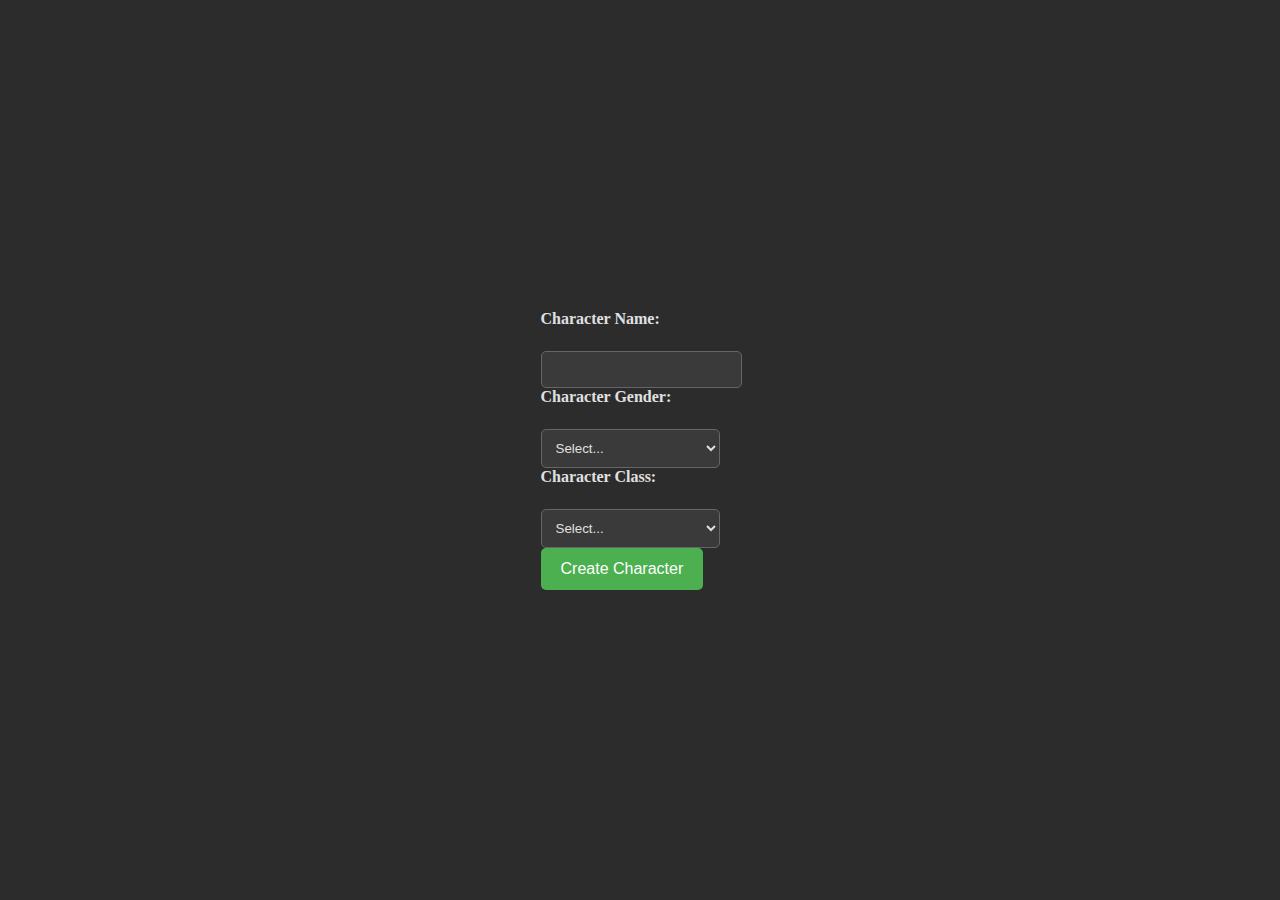
<file: week-2/project/index.html>
<!DOCTYPE html>
<html>
  <head>
    <!--
    Pragmatic JavaScript
    Chapter 1
    Programming Assignment

    Author: Christopher Phan
    Date: 11/1/25
    Filename:
  -->
    <title>Roleplay Character Generator</title>
    <link rel="stylesheet" type="text/css" href="styles.css" />
  </head>
  <body>
    <div id="mainContainer">
      <form id="characterForm">
        <label for="characterName">Character Name:</label><br />
        <input type="text" id="characterName" name="characterName" required /><br />
        <label for="characterGender">Character Gender:</label><br />
        <select id="characterGender" name="characterGender" required>
          <option value="">Select...</option>
          <option value="male">Male</option>
          <option value="female">Female</option>
          <option value="other">Other</option></select>
          <br />
        <label for="characterClass">Character Class:</label><br />
        <select id="characterClass" name="characterClass" required>
          <option value="">Select...</option>
          <option value="warrior">Warrior</option>
          <option value="mage">Mage</option>
          <option value="rogue">Rogue</option></select>
          <br />
        <button id="generateCharacter" type="submit">Create Character</button>
      </form>
      <div id="characterInfo">
        <h2>Your Character</h2>
        <p>Name: <span id="displayCharName"></span></p>
        <p>Gender: <span id="displayCharGender"></span></p>
        <p>Class: <span id="displayCharClass"></span></p>
      </div>
    </div>
    
    <script src="script.js"></script>
  </body>
</html>
</file>
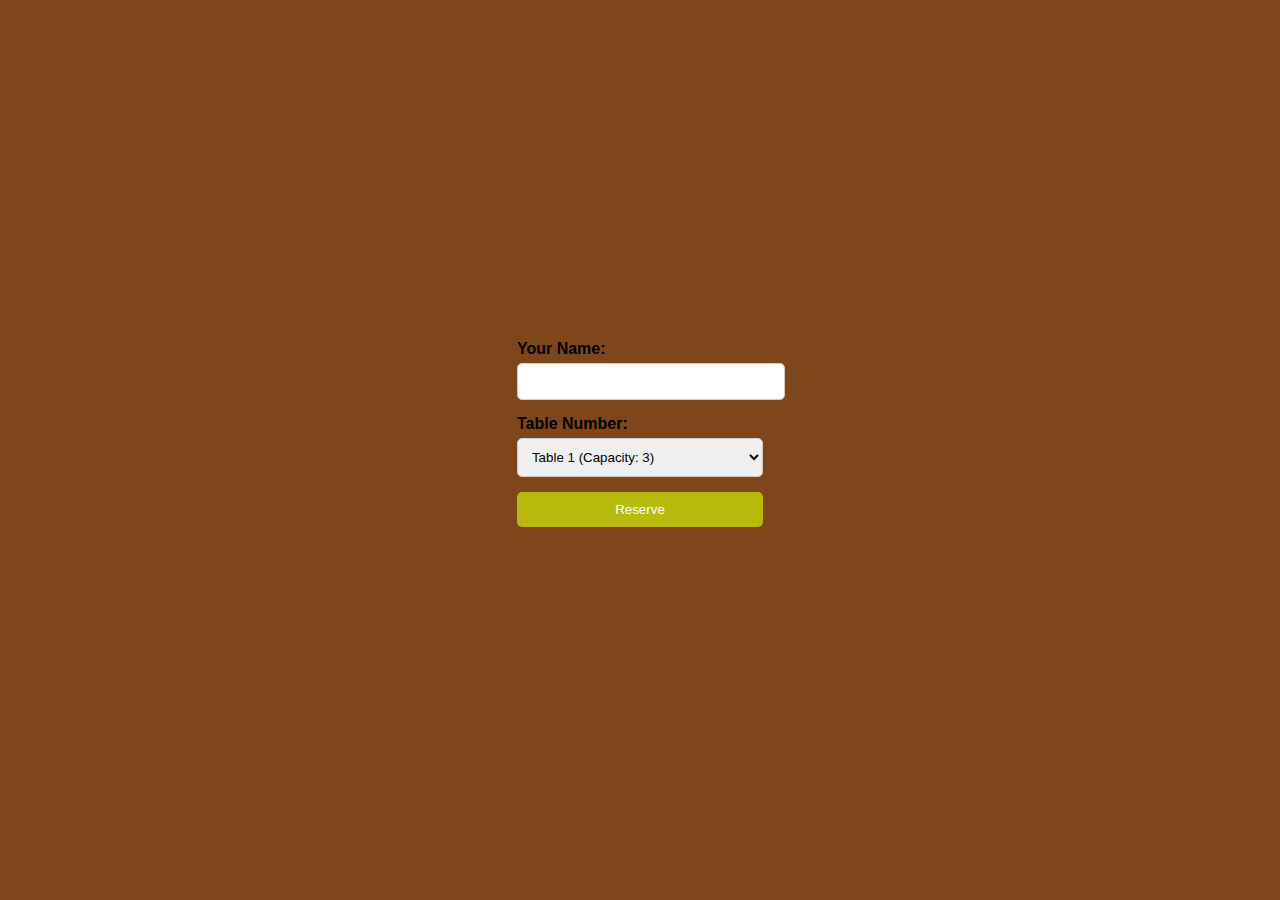
<file: week-5/project/restaurant-reservation/index.html>
<!DOCTYPE html>
<html>
  <head>
    <!--
      Pragmatic JavaScript
      Chapter 2
      Programming Assignment

      Author: Christopher Phan
      Date: 11/23/25
      Filename:
    -->
    <title>Table Reservation</title>
    <link rel="stylesheet" type="text/css" href="styles.css" />
  </head>
  <body>
    <div class="form-container">
      <form id="reservationForm">
        <label for="name">Your Name:</label>
        <input type="text" id="name" name="name" />
        <label for="tableNumber">Table Number:</label>
        <select id="tableNumber" name="tableNumber"></select>
        <button type="submit">Reserve</button>
      </form>
      <p id="message"></p>
    </div>
    <script src="script.js"></script>
  </body>
</html>
</file>
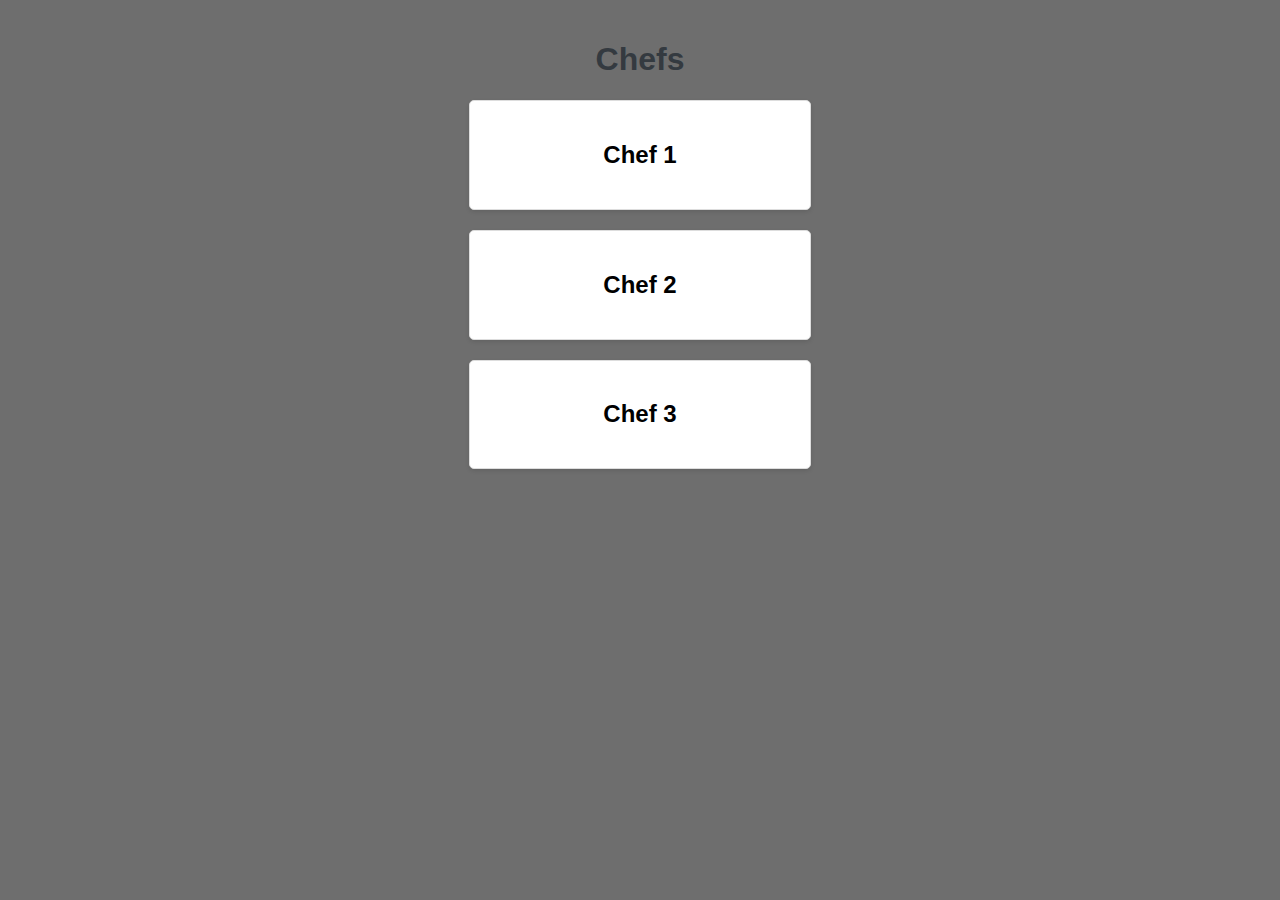
<file: week-7/project/chef-dashboard/index.html>
<!DOCTYPE html>
<html>
  <head>
  <!--
    Pragmatic JavaScript
    Chapter 3
    Programming Assignment

    Author: Christopher Phan
    Date:
    Filename:
  -->
    <title>Chef Dashboard</title>
    <link rel="stylesheet" type="text/css" href="styles.css" />
  </head>
  <body>
    <h1>Chefs</h1>
    <div id="error" hidden></div>
    <div id="chef1" class="chef-container">
      <h2>Chef 1</h2>
      <div class="info"></div>
    </div>
    <div id="chef2" class="chef-container">
      <h2>Chef 2</h2>
      <div class="info"></div>
    </div>
    <div id="chef3" class="chef-container">
      <h2>Chef 3</h2>
      <div class="info"></div>
    </div>
    <script src="script.js"></script>
  </body>
</html>
</file>
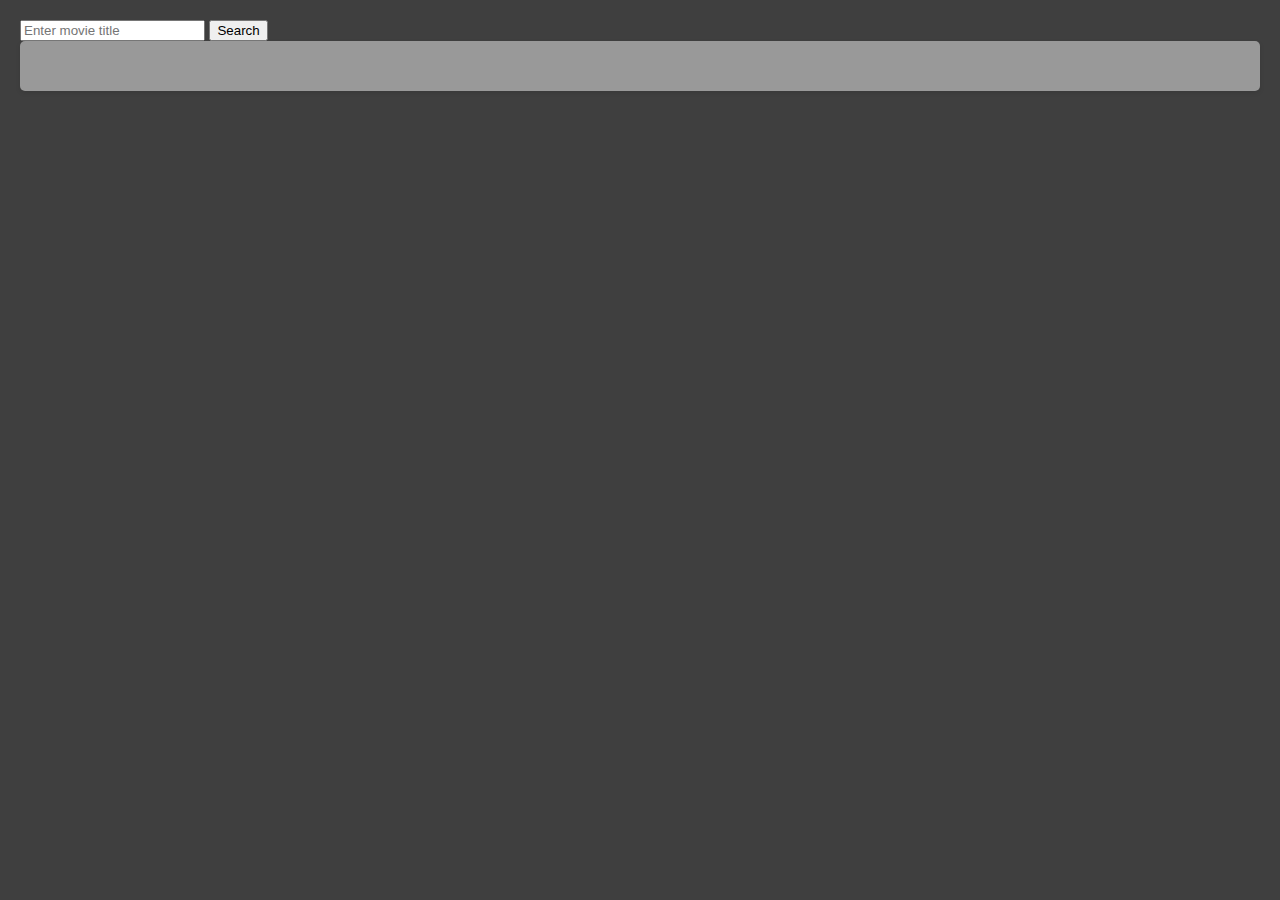
<file: week-8/project/movie-app/index.html>
<!DOCTYPE html>
<html>
  <head>
    <!--
      Pragmatic JavaScript
      Chapter 4
      Programming Assignment

      Author: Christopher Phan
      Date: 12/14/25
      Filename:
    -->
    <link rel="stylesheet" type="text/css" href="styles.css" />
  </head>
  <body>
    <div class="form-container">
      <form id="movie-form">
        <input type="text" id="title-input" placeholder="Enter movie title" />
        <button type="submit">Search</button>
      </form>
      <div id="movie-info">
        <h2 id="movie-title"></h2>
        <p id="movie-director"></p>
        <p id="movie-year"></p>
        <p id="movie-synopsis"></p>
      </div>
      <p id="error-message"></p>
    </div>
    <script src="script.js"></script>
  </body>
</html>
</file>
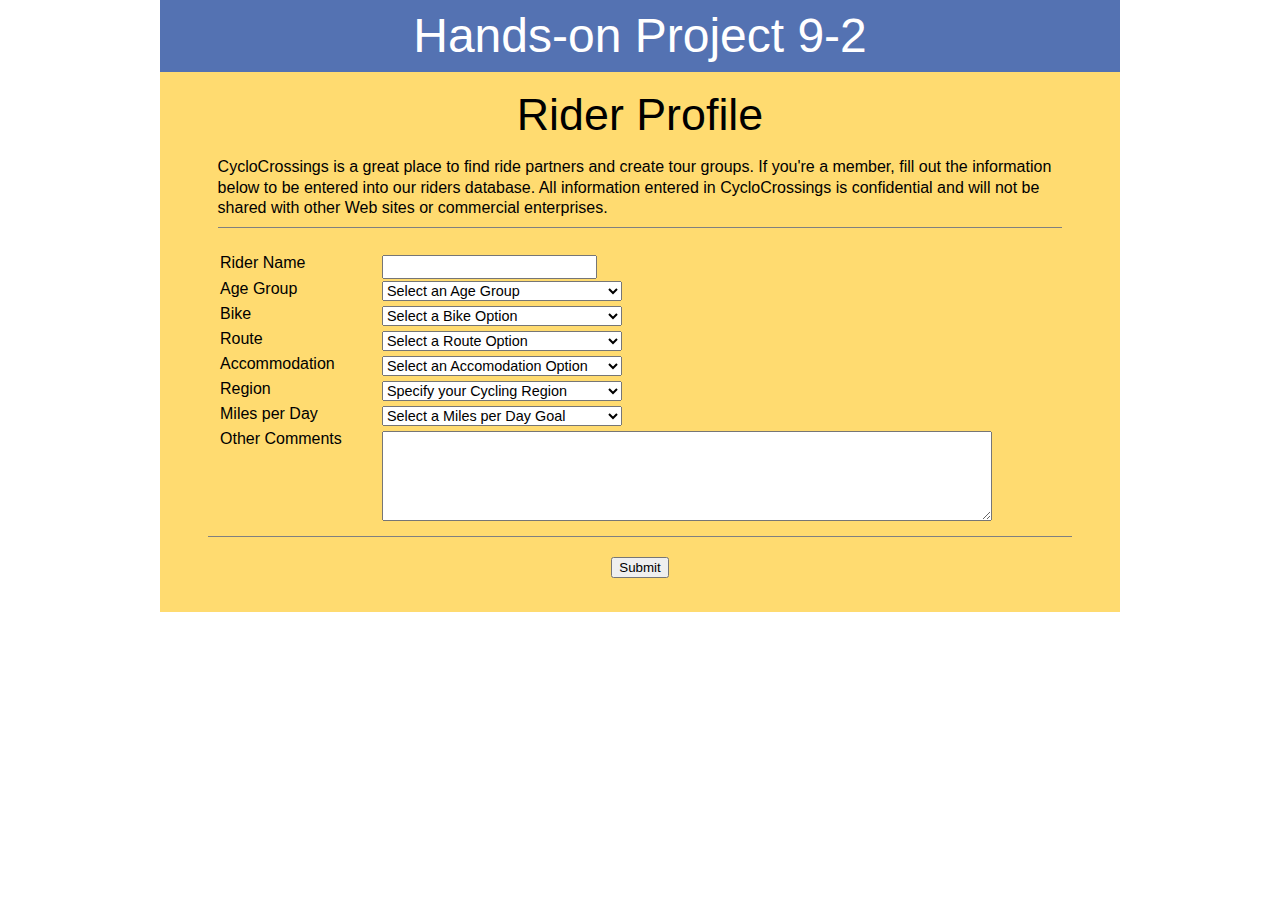
<file: week-3/project/project09-02a.html>
<!DOCTYPE html>
<html>
<head>
   <!--
      JavaScript 7th Edition
      Chapter 9
      Hands-on Project 9-2

      Author: Christopher Phan
      Date:   11/9/25

      Filename: project09-02a.html
   -->
   <meta charset="utf-8" />
   <title>Hands-on Project 9-2</title>
   <link rel="stylesheet" href="styles.css" />
   <script src="project09-02a.js" defer></script>
</head>

<body>
   <header>
      <h1>
         Hands-on Project 9-2
      </h1>
   </header>

   <section>
      <h1>Rider Profile</h1>
      <p id="intro">
         CycloCrossings is a great place to find ride partners and create
         tour groups. If you're a member, fill out the information below 
         to be entered into our riders database. All information entered 
         in CycloCrossings is confidential and will not be shared with 
         other Web sites or commercial enterprises.
      </p>

      <table id="profile">
        <colgroup>
           <col id="firstCol" />
           <col id="secondCol" />
        </colgroup>
         <tr>
            <td>Rider Name</td>
            <td>
               <input name="riderName" id="riderName" type="text" />
            </td>
         </tr>
         <tr>
            <td>Age Group</td>	
            <td>
               <select name="ageGroup" id="ageGroup" size="1">
                  <option value="">Select an Age Group</option>
                  <option value="16 - 20">16 - 20</option>
                  <option value="21 - 30">21 - 30</option>
                  <option value="31 - 40">31 - 40</option>
                  <option value="41 - 50">41 - 50</option>
                  <option value="51 - 60">51 - 60</option>
                  <option value="61 - 70">61 - 70</option>
                  <option value="71+">71+</option>
               </select>
            </td>
         </tr>
         <tr>
            <td>Bike</td>
            <td>
               <select name="bikeOption" id="bikeOption" size="1">
                  <option value="">Select a Bike Option</option>
                  <option value="road">Road Bike</option>
                  <option value="mountain">Mountain Bike</option>
                  <option value="either">Either</option>
               </select>
            </td>
         </tr>
         <tr>
            <td>Route</td>
            <td>
               <select name="routeOption" id="routeOption" size="1">
                  <option value="">Select a Route Option</option>
                  <option value="road">Road</option>
                  <option value="trail">Trail</option>
                  <option value="either">Either</option>
               </select>               
            </td>
         </tr>
         <tr>
            <td>Accommodation</td>
            <td>
               <select name="accOption" id="accOption" size="1">
                  <option value="">Select an Accomodation Option</option>
                  <option value="camping">Camping</option>
                  <option value="motel">Motel</option>
                  <option value="either">Either</option>
               </select>               
            </td>
         </tr>
         <tr>
            <td>Region</td>	
            <td>
               <select name="region" id="region" size="1">
                  <option value="">Specify your Cycling Region</option>
                  <option value="Northeast">Northeast</option>
                  <option value="East Coast">East Coast</option>
                  <option value="Southeast">Southeast</option>
                  <option value="Midwest">Midwest</option>
                  <option value="Mountain">Mountain</option>
                  <option value="Southwest">Southwest</option>
                  <option value="West Coast">West Coast</option>
                  <option value="NOrthwest">Northwest</option>
               </select>
            </td>
         </tr>
         <tr>
            <td>Miles per Day</td>	
            <td>
               <select name="miles" id="miles" size="1">
                  <option value="">Select a Miles per Day Goal</option>
                  <option value="21 - 40">21 - 40</option>
                  <option value="41 - 60">41 - 60</option>
                  <option value="61 - 80">61 - 80</option>
                  <option value="21 - 40">81 - 100</option>
                  <option value="100+">100+</option>
               </select>
            </td>
         </tr>
         <tr>
            <td>Other Comments</td>
            <td>
               <textarea name="comments" id="comments"></textarea>
            </td>
         </tr>
      </table>

      <p style="text-align: center">
         <input id="submitButton" type="button" value="Submit" />
      </p>      
   </section>
</body>
</html>
</file>
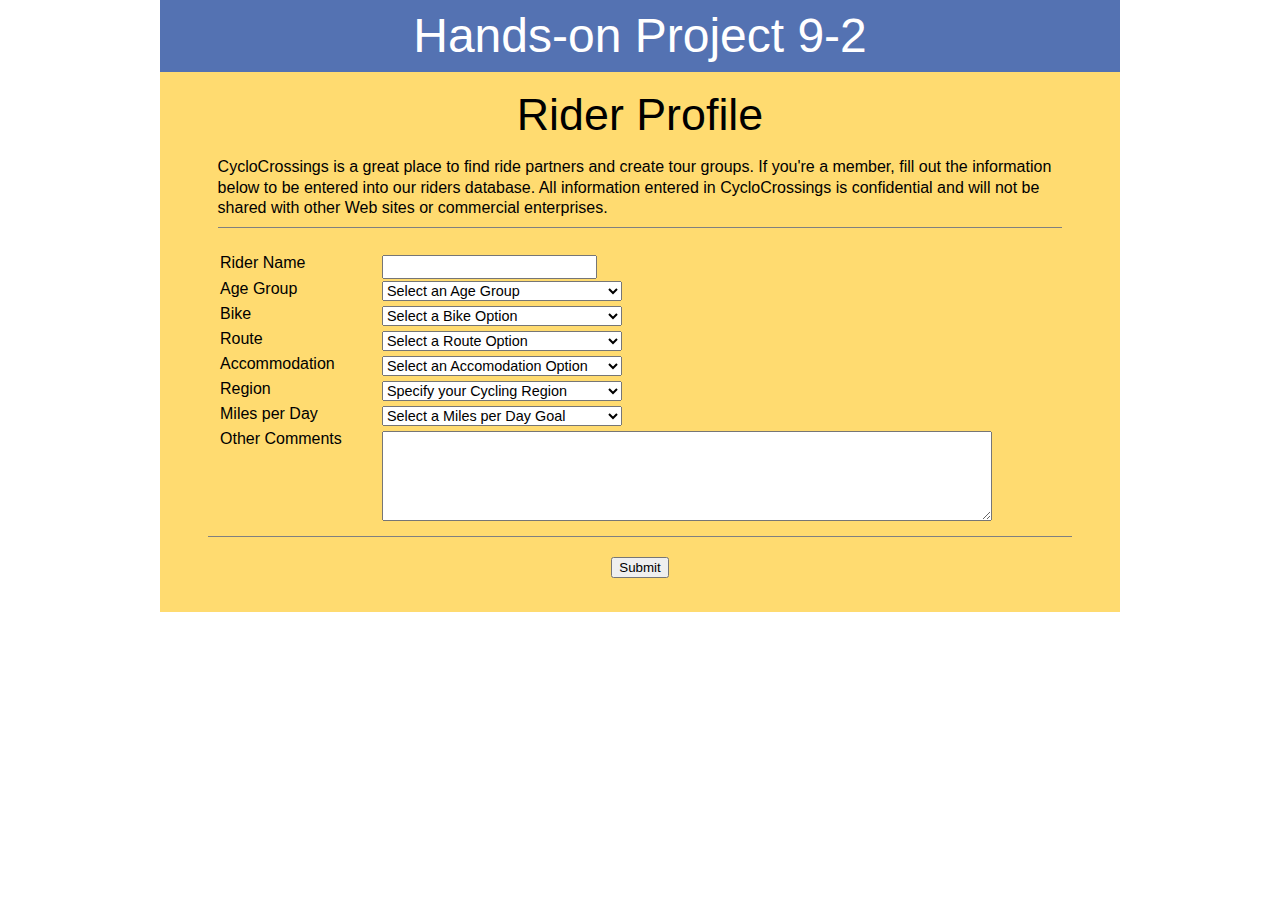
<file: week-3/project/project09-02a_txt.html>
<!DOCTYPE html>
<html>
<head>
   <!--
      JavaScript 7th Edition
      Chapter 9
      Hands-on Project 9-2

      Author: 
      Date:   

      Filename: project09-02a.html
   -->
   <meta charset="utf-8" />
   <title>Hands-on Project 9-2</title>
   <link rel="stylesheet" href="styles.css" />
</head>

<body>
   <header>
      <h1>
         Hands-on Project 9-2
      </h1>
   </header>

   <section>
      <h1>Rider Profile</h1>
      <p id="intro">
         CycloCrossings is a great place to find ride partners and create
         tour groups. If you're a member, fill out the information below 
         to be entered into our riders database. All information entered 
         in CycloCrossings is confidential and will not be shared with 
         other Web sites or commercial enterprises.
      </p>

      <table id="profile">
        <colgroup>
           <col id="firstCol" />
           <col id="secondCol" />
        </colgroup>
         <tr>
            <td>Rider Name</td>
            <td>
               <input name="riderName" id="riderName" type="text" />
            </td>
         </tr>
         <tr>
            <td>Age Group</td>	
            <td>
               <select name="ageGroup" id="ageGroup" size="1">
                  <option value="">Select an Age Group</option>
                  <option value="16 - 20">16 - 20</option>
                  <option value="21 - 30">21 - 30</option>
                  <option value="31 - 40">31 - 40</option>
                  <option value="41 - 50">41 - 50</option>
                  <option value="51 - 60">51 - 60</option>
                  <option value="61 - 70">61 - 70</option>
                  <option value="71+">71+</option>
               </select>
            </td>
         </tr>
         <tr>
            <td>Bike</td>
            <td>
               <select name="bikeOption" id="bikeOption" size="1">
                  <option value="">Select a Bike Option</option>
                  <option value="road">Road Bike</option>
                  <option value="mountain">Mountain Bike</option>
                  <option value="either">Either</option>
               </select>
            </td>
         </tr>
         <tr>
            <td>Route</td>
            <td>
               <select name="routeOption" id="routeOption" size="1">
                  <option value="">Select a Route Option</option>
                  <option value="road">Road</option>
                  <option value="trail">Trail</option>
                  <option value="either">Either</option>
               </select>               
            </td>
         </tr>
         <tr>
            <td>Accommodation</td>
            <td>
               <select name="accOption" id="accOption" size="1">
                  <option value="">Select an Accomodation Option</option>
                  <option value="camping">Camping</option>
                  <option value="motel">Motel</option>
                  <option value="either">Either</option>
               </select>               
            </td>
         </tr>
         <tr>
            <td>Region</td>	
            <td>
               <select name="region" id="region" size="1">
                  <option value="">Specify your Cycling Region</option>
                  <option value="Northeast">Northeast</option>
                  <option value="East Coast">East Coast</option>
                  <option value="Southeast">Southeast</option>
                  <option value="Midwest">Midwest</option>
                  <option value="Mountain">Mountain</option>
                  <option value="Southwest">Southwest</option>
                  <option value="West Coast">West Coast</option>
                  <option value="NOrthwest">Northwest</option>
               </select>
            </td>
         </tr>
         <tr>
            <td>Miles per Day</td>	
            <td>
               <select name="miles" id="miles" size="1">
                  <option value="">Select a Miles per Day Goal</option>
                  <option value="21 - 40">21 - 40</option>
                  <option value="41 - 60">41 - 60</option>
                  <option value="61 - 80">61 - 80</option>
                  <option value="21 - 40">81 - 100</option>
                  <option value="100+">100+</option>
               </select>
            </td>
         </tr>
         <tr>
            <td>Other Comments</td>
            <td>
               <textarea name="comments" id="comments"></textarea>
            </td>
         </tr>
      </table>

      <p style="text-align: center">
         <input id="submitButton" type="button" value="Submit" />
      </p>      
   </section>
</body>
</html>
</file>
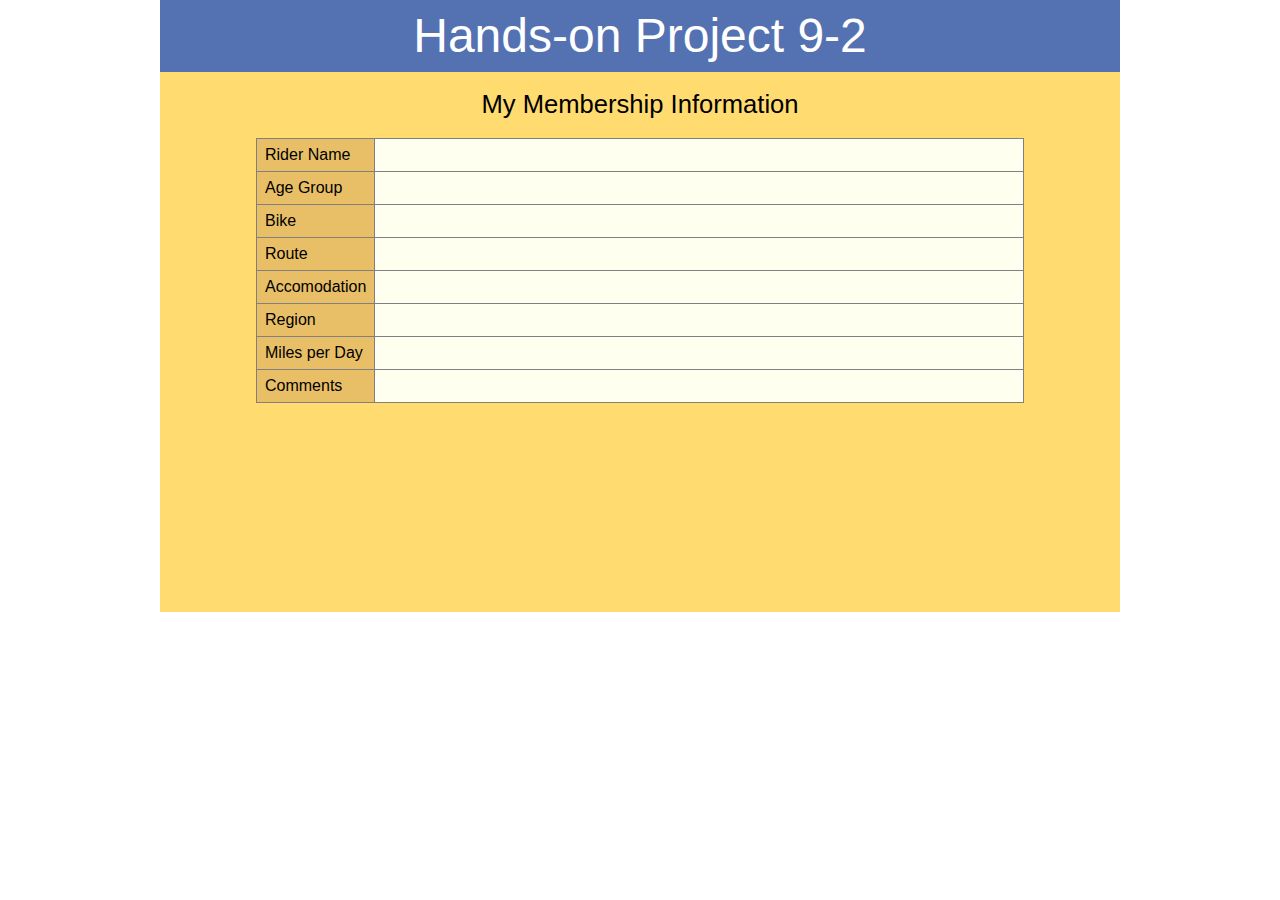
<file: week-3/project/project09-02b.html>
<!DOCTYPE html>
<html>
<head>
   <!--
      JavaScript 7th Edition
      Chapter 8
      Hands-on Project 9-2

      Author: Christopher Phan
      Date:   11/9/25

      Filename: project09-02b.html
   -->
   <meta charset="utf-8" />
   <meta name="viewport" content="width=device-width,initial-scale=1.0">
   <title>Hands-on Project 9-2</title>
   <link rel="stylesheet" href="styles.css" />
   <script src="project09-02b.js" defer></script>
</head>

<body>
   <header>
      <h1>
         Hands-on Project 9-2
      </h1>
   </header>

   <section>
      <h1 id="h2b">My Membership Information</h1>
      
      <table id="order">
         <tr>
            <th>Rider Name</th>
            <td id="riderName"></td>
         </tr>
         <tr>
            <th>Age Group</th>
            <td id="ageGroup"></td>
         </tr> 
         <tr>
            <th>Bike</th>
            <td id="bikeOption"></td>
         </tr>  
         <tr>
            <th>Route</th>
            <td id="routeOption"></td>
         </tr> 
         <tr>
            <th>Accomodation</th>
            <td id="accOption"></td>
         </tr>          
         <tr>
            <th>Region</th>
            <td id="region"></td>
         </tr>          
         <tr>
            <th>Miles per Day</th>
            <td id="miles"></td>
         </tr> 
         <tr>
            <th>Comments</th>
            <td id="comments"></td>
         </tr>          
      </table>
   </section>
</body>
</html>
</file>
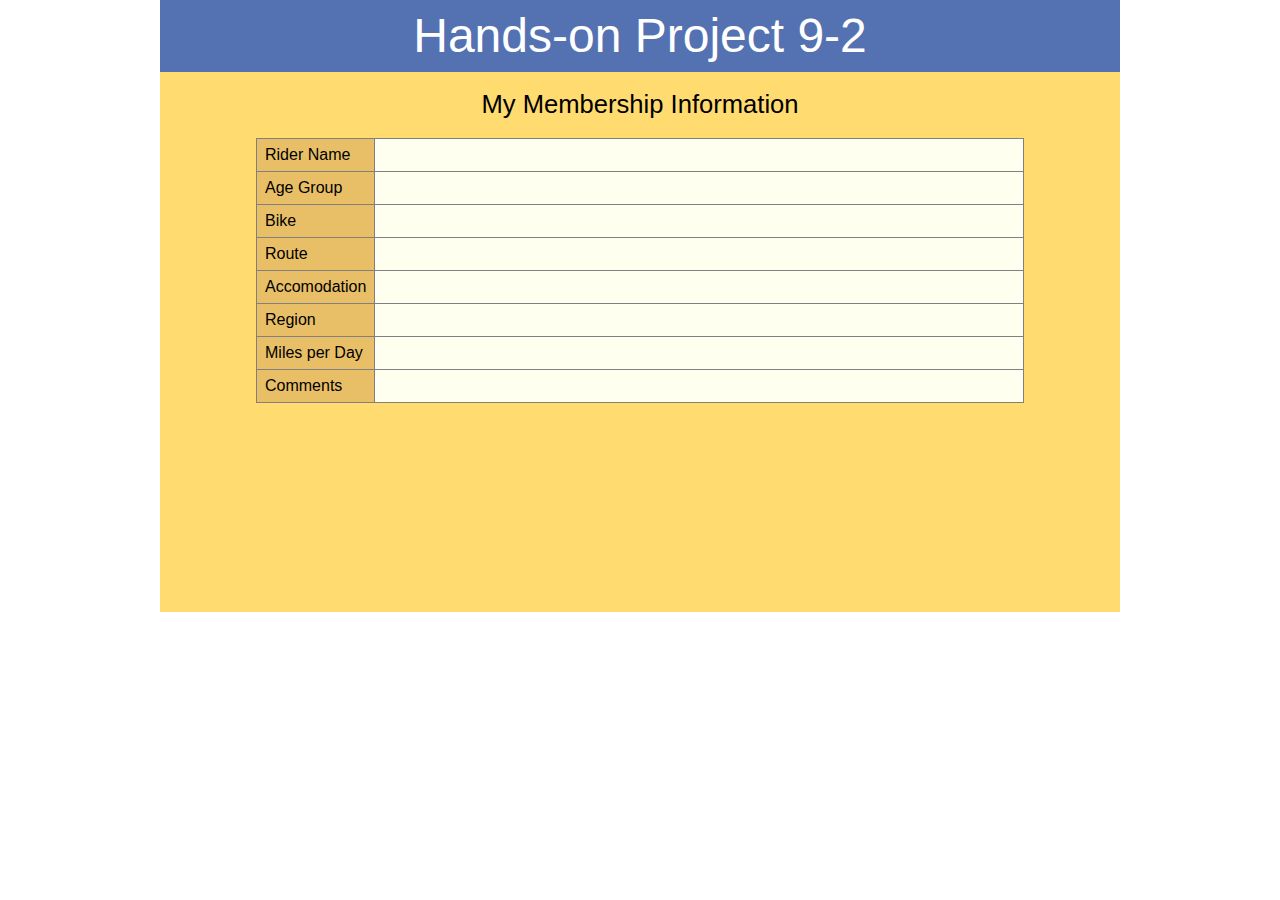
<file: week-3/project/project09-02b_txt.html>
<!DOCTYPE html>
<html>
<head>
   <!--
      JavaScript 7th Edition
      Chapter 8
      Hands-on Project 9-2

      Author: 
      Date:   

      Filename: project09-02b.html
   -->
   <meta charset="utf-8" />
   <meta name="viewport" content="width=device-width,initial-scale=1.0">
   <title>Hands-on Project 9-2</title>
   <link rel="stylesheet" href="styles.css" />
</head>

<body>
   <header>
      <h1>
         Hands-on Project 9-2
      </h1>
   </header>

   <section>
      <h1 id="h2b">My Membership Information</h1>
      
      <table id="order">
         <tr>
            <th>Rider Name</th>
            <td id="riderName"></td>
         </tr>
         <tr>
            <th>Age Group</th>
            <td id="ageGroup"></td>
         </tr> 
         <tr>
            <th>Bike</th>
            <td id="bikeOption"></td>
         </tr>  
         <tr>
            <th>Route</th>
            <td id="routeOption"></td>
         </tr> 
         <tr>
            <th>Accomodation</th>
            <td id="accOption"></td>
         </tr>          
         <tr>
            <th>Region</th>
            <td id="region"></td>
         </tr>          
         <tr>
            <th>Miles per Day</th>
            <td id="miles"></td>
         </tr> 
         <tr>
            <th>Comments</th>
            <td id="comments"></td>
         </tr>          
      </table>
   </section>
</body>
</html>
</file>
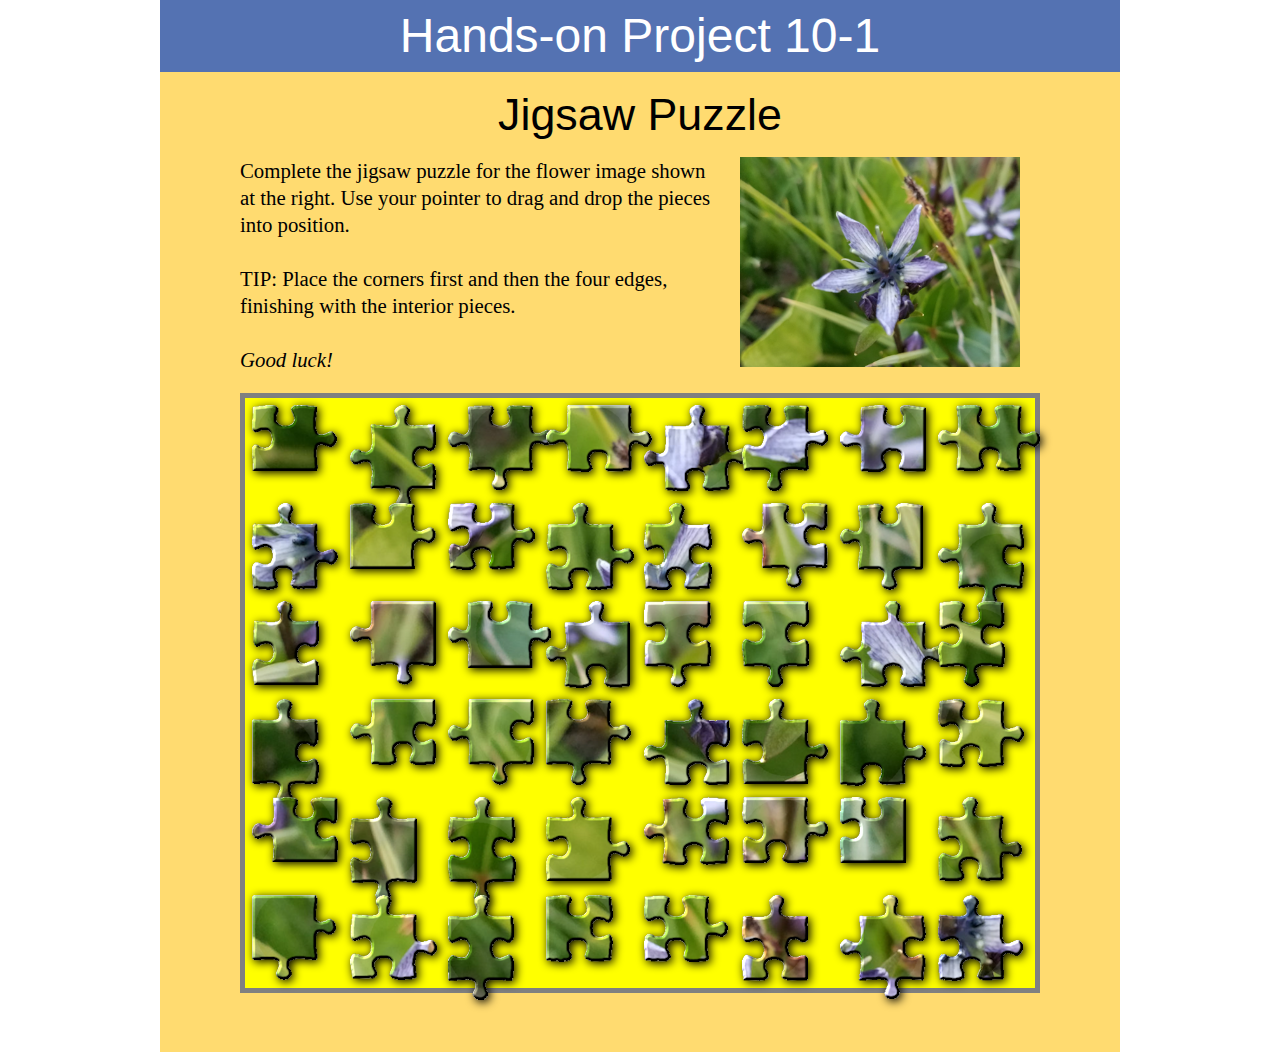
<file: week-4/project/project10-01.html>
<!DOCTYPE html>
<html>
<head>
   <!--
      JavaScript 7th Edition
      Chapter 10
      Hands-on Project 10-1

      Author: Christopher Phan
      Date:   11/16/25

      Filename: project10-01.html
   -->
   <meta charset="utf-8" />
   <meta name="viewport" content="width=device-width,initial-scale=1.0">
   <title>Hands-on Project 10-1</title>
   <link rel="stylesheet" href="styles.css" />
   <script src="project10-01.js" defer></script>
</head>

<body>
   <header>
      <h1>
         Hands-on Project 10-1
      </h1>
   </header>

   <section>
      <h1>Jigsaw Puzzle</h1>
      <p><img src="puzzle.png" alt="" />
      Complete the jigsaw puzzle for the flower image shown at the
      right. Use your pointer to drag and drop the pieces into position. <br /><br />
      TIP: Place the corners first and then the four edges, finishing
         with the interior pieces. <br /> <br /><em>Good luck!</em></p>
      <div id = "puzzleBoard">
      </div>

</section>
</body>
</html>
</file>
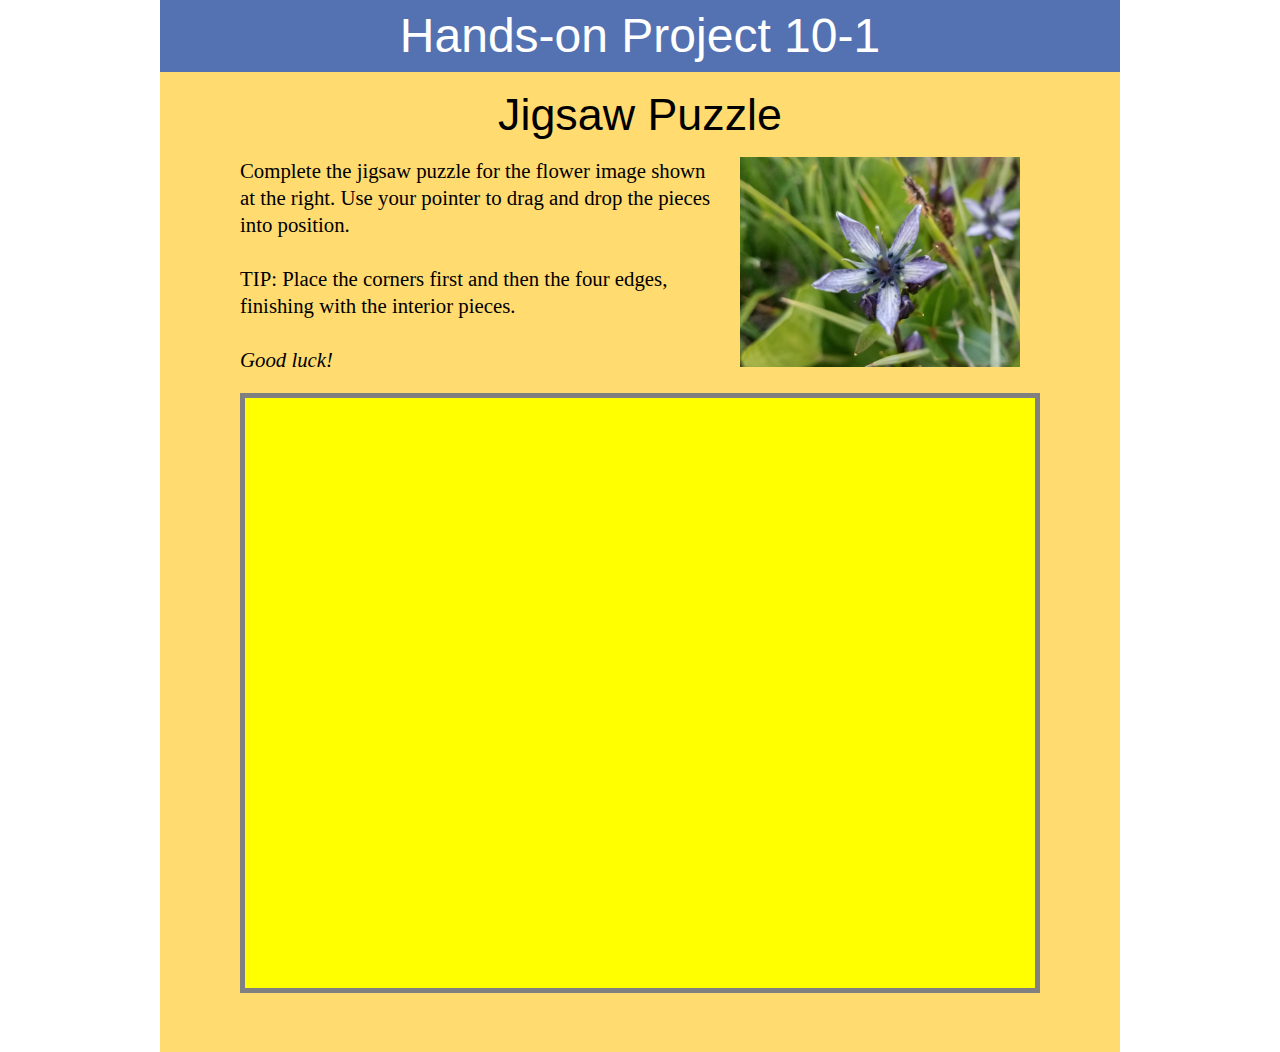
<file: week-4/project/project10-01_txt.html>
<!DOCTYPE html>
<html>
<head>
   <!--
      JavaScript 7th Edition
      Chapter 10
      Hands-on Project 10-1

      Author: 
      Date:   

      Filename: project10-01.html
   -->
   <meta charset="utf-8" />
   <meta name="viewport" content="width=device-width,initial-scale=1.0">
   <title>Hands-on Project 10-1</title>
   <link rel="stylesheet" href="styles.css" />
</head>

<body>
   <header>
      <h1>
         Hands-on Project 10-1
      </h1>
   </header>

   <section>
      <h1>Jigsaw Puzzle</h1>
      <p><img src="puzzle.png" alt="" />
      Complete the jigsaw puzzle for the flower image shown at the
      right. Use your pointer to drag and drop the pieces into position. <br /><br />
      TIP: Place the corners first and then the four edges, finishing
         with the interior pieces. <br /> <br /><em>Good luck!</em></p>
      <div id = "puzzleBoard">   
      </div>

</section>
</body>
</html>
</file>
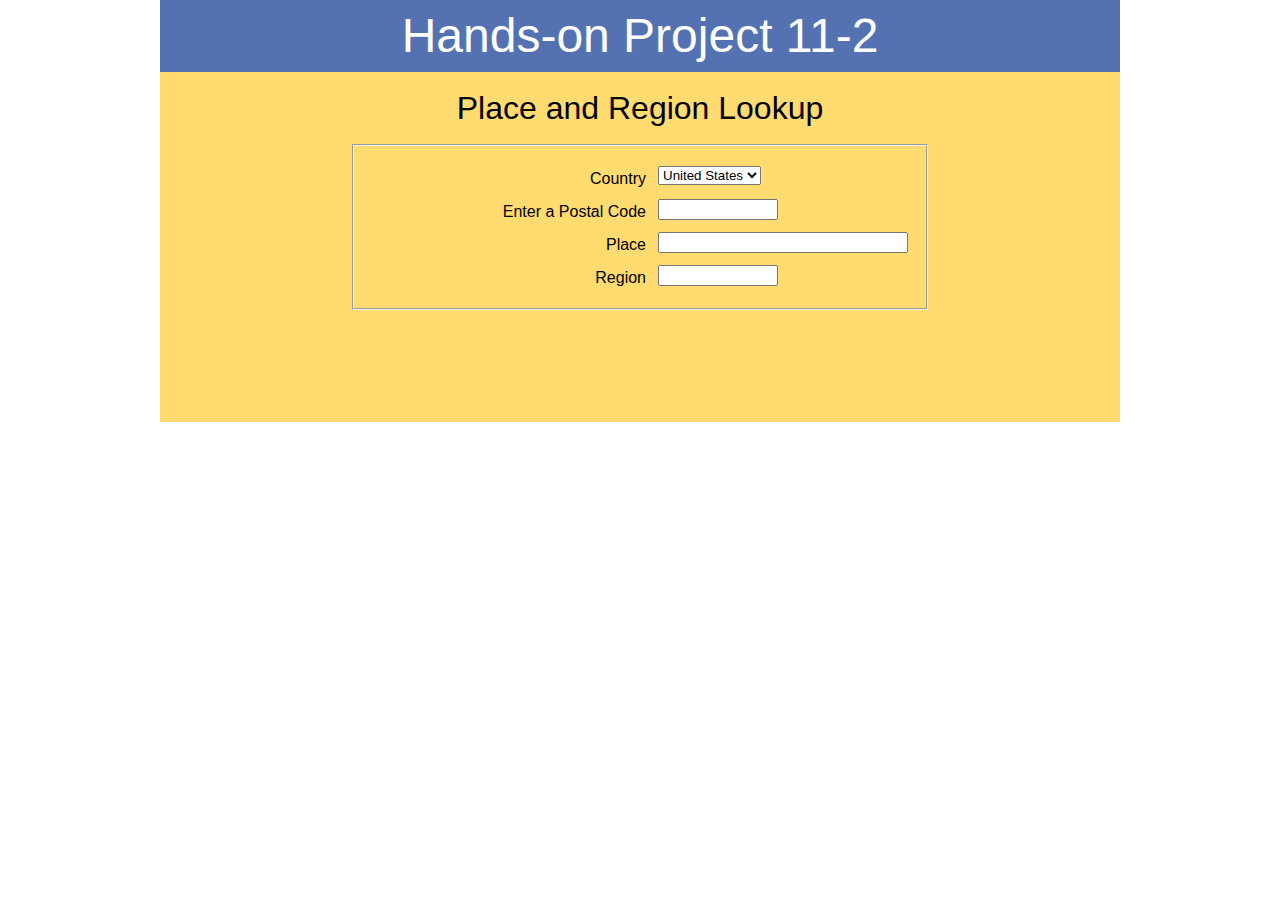
<file: week-6/project/project11-02.html>
<!DOCTYPE html>
<html>
<head>
   <!--
      JavaScript 7th Edition
      Chapter 11
      Hands-on Project 11-2

      Author: Christopher Phan
      Date:   11/29/25

      Filename: project11-02.html
   -->
   <meta charset="utf-8" />
   <meta name="viewport" content="width=device-width,initial-scale=1.0">
   <title>Hands-on Project 11-2</title>
   <link rel="stylesheet" href="styles.css" />
   <script src="project11-02.js" defer></script>
</head>

<body>
   <header>
      <h1>
         Hands-on Project 11-2
      </h1>
   </header>

   <section>
      <h1>Place and Region Lookup</h1>
      <fieldset id="addressFields">
         <label for="country">Country</label>
         <select name="country" id="country">
            <option value="us">United States</option>
            <option value="at">Austria</option>
            <option value="ca">Canada</option>
            <option value="ch">Switzerland</option>
            <option value="de">Germany</option>
            <option value="fr">France</option>
            <option value="gb">Great Britain</option>
            <option value="in">India</option>
            <option value="it">Italy</option>
            <option value="jp">Japan</option>
            <option value="mx">Mexico</option>
            <option value="nz">New Zealand</option>
            <option value="ru">Russia</option>
            <option value="es">Spain</option>
            <option value="se">Sweden</option>
            <option value="tr">Turkey</option>
            <option value="za">South Africa</option>
         </select>
         <label for="postalCode">Enter a Postal Code</label>
         <input type="text" name="postalCode" id="postalCode" autocomplete="off"/>
         <label for="place">Place</label>
         <input type="text" name="place" id="place" autocomplete="off" />
         <label for="region">Region</label>
         <input type="text" name="region" id="region" autocomplete="off" />
      </fieldset>

</section>
</body>
</html>
</file>
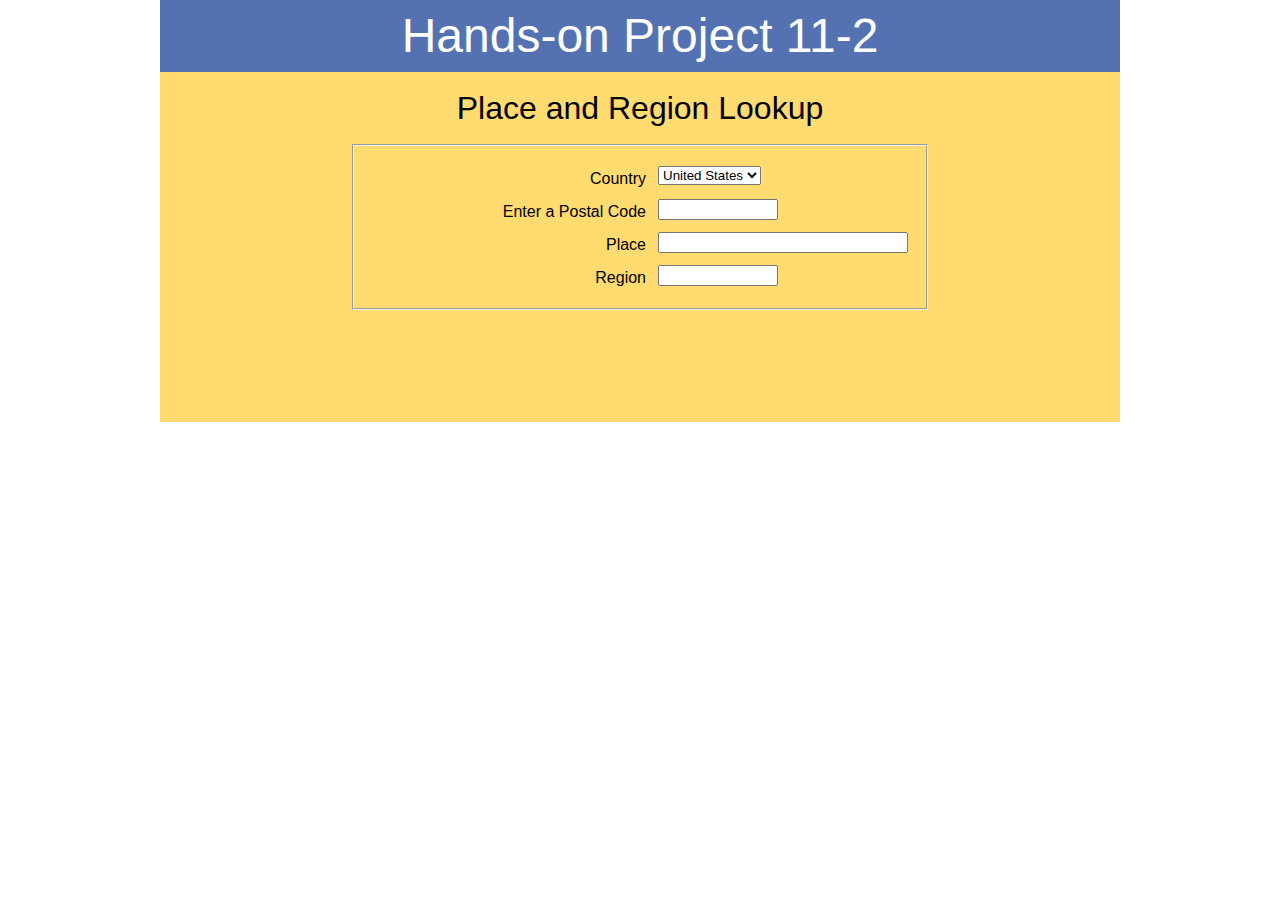
<file: week-6/project/project11-02_txt.html>
<!DOCTYPE html>
<html>
<head>
   <!--
      JavaScript 7th Edition
      Chapter 11
      Hands-on Project 11-2

      Author: 
      Date:   

      Filename: project11-02.html
   -->
   <meta charset="utf-8" />
   <meta name="viewport" content="width=device-width,initial-scale=1.0">
   <title>Hands-on Project 11-2</title>
   <link rel="stylesheet" href="styles.css" />
</head>

<body>
   <header>
      <h1>
         Hands-on Project 11-2
      </h1>
   </header>

   <section>
      <h1>Place and Region Lookup</h1>
      <fieldset id="addressFields">
         <label for="country">Country</label>
         <select name="country" id="country">
            <option value="us">United States</option>
            <option value="at">Austria</option>
            <option value="ca">Canada</option>
            <option value="ch">Switzerland</option>
            <option value="de">Germany</option>
            <option value="fr">France</option>
            <option value="gb">Great Britain</option>
            <option value="in">India</option>
            <option value="it">Italy</option>
            <option value="jp">Japan</option>
            <option value="mx">Mexico</option>
            <option value="nz">New Zealand</option>
            <option value="ru">Russia</option>
            <option value="es">Spain</option>
            <option value="se">Sweden</option>
            <option value="tr">Turkey</option>
            <option value="za">South Africa</option>
         </select>
         <label for="postalCode">Enter a Postal Code</label>
         <input type="text" name="postalCode" id="postalCode" autocomplete="off"/>
         <label for="place">Place</label>
         <input type="text" name="place" id="place" autocomplete="off" />
         <label for="region">Region</label>
         <input type="text" name="region" id="region" autocomplete="off" />
      </fieldset>

</section>
</body>
</html>
</file>
<file: week-2/project/styles.css>
/*
  Pragmatic JavaScript
  Chapter 1
  Programming Assignment

  Author: Christopher Phan
  Date: 11/2/25
  Filename:
*/

/* Your CSS goes here */
body {
  font-family: 'Times', cursive; 
  background-color: #2c2c2c;
  color: #e0e0e0;
  display: flex;
  flex-direction: column;
  align-items: center;
  justify-content: center;
  min-height: 100vh;
  margin: 0;
}
.container {
  background-color: #4a4a4a;
  padding: 30px;
  border-radius: 10px;
  box-shadow: 0 0 15px rgba(0, 0, 0, 0.5);
  text-align: center;
}
h1 {
  color: #15ff00; 
  margin-bottom: 20px;
}
form div {
  margin-bottom: 15px;
}
label {
  display: block;
  margin-bottom: 5px;
  font-weight: bold;
}
input[type="text"], select {
  width: calc(100% - 20px);
  padding: 10px;
  border: 1px solid #666;
  border-radius: 5px;
  background-color: #3a3a3a;
  color: #e0e0e0;
}
button {
  background-color: #4CAF50; 
  color: white;
  padding: 12px 20px;
  border: none;
  border-radius: 5px;
  cursor: pointer;
  font-size: 16px;
  transition: background-color 0.3s ease;
}
button:hover {
  background-color: #45a049;
}
#characterInfo {
  margin-top: 30px;
  padding: 20px;
  background-color: #3a3a3a;
  border-radius: 8px;
  border: 2px solid #15ff00;
  display: none;
}
#characterInfo p {
  margin: 8px 0;
  font-size: 1.1em;
  color:#15ff00
}
#characterInfo span {
  color: #e0e0e0;
  font-weight: bold;
}
</file>
<file: week-5/project/restaurant-reservation/styles.css>
/*
  Pragmatic JavaScript
  Chapter 2
  Programming Assignment

  Author: Christopher Phan
  Date: 11/23/25
  Filename:
*/

/* Add your CSS styles here */
body {
  font-family: Arial, sans-serif;
  background-color: #7e471b;
  margin: 0;
  display: flex;
  justify-content: center;
  align-items: center;
  height: 100vh;
}

h1 {
  margin-bottom: 20px;
}

label {
  display: block;
  margin-bottom: 5px;
  font-weight: bold;
}

input, select, button {
  width: 100%;
  padding: 10px;
  margin-bottom: 15px;
  border: 1px solid #ccc;
  border-radius: 5px;
}

button {
  background-color: #b8bb0e;
  color: white;
  border: none;
  cursor: pointer;
}

button:hover {
  background-color: #adad7b;
}

#message {
  font-size: 18px;
  color: #ffffff;
}
</file>
<file: week-7/project/chef-dashboard/styles.css>
/*
  Pragmatic JavaScript
  Chapter 3
  Programming Assignment

  Author:
  Date:
  Filename:
*/

/* Add your CSS styles here */

body {
    font-family: Arial, sans-serif;
    text-align: center;
    background-color: #6e6e6e;
    margin: 0;
    padding: 20px;
}

h1 {
    color: #343a40;
}

.chef-container {
    border: 1px solid #ddd;
    border-radius: 5px;
    padding: 20px;
    margin: 20px auto;
    width: 300px;
    background-color: #ffffff;
    box-shadow: 0 2px 4px rgba(0, 0, 0, 0.1);
}

.error {
    color: red;
    font-weight: bold;
}
</file>
<file: week-8/project/movie-app/styles.css>
/*
  Pragmatic JavaScript
  Chapter 4
  Programming Assignment

  Author:
  Date:
  Filename:
*/

/* Add your styles here */

body {
    font-family: Arial, sans-serif;
    background-color: #3f3f3f;
    margin: 0;
    padding: 20px;
}

.form-container {
    margin-bottom: 20px;
}

#movie-info {
    background: #999999;
    padding: 15px;
    border-radius: 5px;
    box-shadow: 0 2px 5px rgba(0, 0, 0, 0.1);
}

#error-message {
    color: red;
    font-weight: bold;
}
</file>
<file: week-3/project/styles.css>
/*  JavaScript 7th Edition
    Chapter 9
    Hands-on Project 9-2

    Filename: styles.css
*/

/* apply a natural box layout model to all elements */
* {
   -moz-box-sizing: border-box;
   -webkit-box-sizing: border-box;
   box-sizing: border-box;
}

/* reset rules */
html, body, div, span, applet, object, iframe,
h1, h2, h3, h4, h5, h6, p, blockquote, pre,
a, abbr, acronym, address, big, cite, code,
del, dfn, em, img, ins, kbd, q, s, samp,
small, strike, strong, sub, sup, tt, var,
b, u, i, center,
dl, dt, dd, ol, ul, li,
form, label, legend,
table, caption, tbody, tfoot, thead, tr, th, td,
article, aside, canvas, details, embed, 
figure, figcaption, footer, header, hgroup, 
menu, nav, output, ruby, section, summary,
time, mark, audio, video {
   margin: 0;
   padding: 0;
   border: 0;
   font-size: 100%;
   font: inherit;
   vertical-align: baseline;
}

/* HTML5 display-role reset for older browsers */
article, aside, details, figcaption, figure, 
footer, header, hgroup, menu, nav, section {
   display: block;
}

body {
   line-height: 1;
   width: 960px;
   background: white;
   margin: 0 auto;
   font-family: Verdana, Geneva, sans-serif; 
}

ol, ul {
   list-style: none;
}

/* page header */
header {
   background: #5472B2;
   width: 100%;
   color: #FFFFFF;
   font-size: 48px;
   text-align: center;
   line-height: 1.5em;
   margin-bottom: 0;
}



/*-------------------- Project Styles ------------------*/

section {
   background-color: #FFDB70;
   margin-top: 0;
   padding-bottom: 20px;
   user-select:none;
   height: 540px;
}

section h1 {
   font-size: 2.8em;
   text-align: center;
   margin: 0;
   padding: 20px 0;
}

section h1#h2b {
   font-size: 1.6em;
   text-align: center;
   margin: 0;
   padding: 20px 0;
}

#intro {
   font-size: 1em;
   width: 88%;
   margin: 0 auto 15px;
   border-bottom: 1px solid gray;
   padding-bottom: 8px;
   line-height: 1.3;
}

table#profile {
   width: 90%;
   font-size: 1em; 
   padding: 10px; 
   border-bottom: 1px solid gray;
   margin: 0 auto 20px;
}

table#profile col#firstCol {
   width: 160px;
}

table#profile input {
   font-size: 1em; 
   margin-right: 10px;
}

table#profile td {
   vertical-align: top; 
   height: 23px;
}

table#profile textarea {
   width: 90%; 
   height: 90px;
}

table#profile select {
   font-size: 0.9em; 
   width: 240px;
}

table#profile #submitButton {
   width: 150px; 
   letter-spacing: 3px; 
   background-color: rgb(193,193, 193);
}

table#order {
   width: 80%;
   margin: 0 auto;
   border-collapse: collapse;
   background-color: ivory;
}

table#order th {
   border: 1px solid gray;
   text-align: left;
   width: 110px;
   padding: 8px;
   background-color:rgba(232,191,102,1.00);
}

table#order td {
   border: 1px solid gray;
   padding: 8px;
   line-height: 1.4;
}
</file>
<file: week-4/project/styles.css>
/*  JavaScript 7th Edition
    Chapter 10
    Hands-on Project 10-1

    Filename: styles.css
*/

/* apply a natural box layout model to all elements */
* {
   -moz-box-sizing: border-box;
   -webkit-box-sizing: border-box;
   box-sizing: border-box;
}

/* reset rules */
html, body, div, span, applet, object, iframe,
h1, h2, h3, h4, h5, h6, p, blockquote, pre,
a, abbr, acronym, address, big, cite, code,
del, dfn, em, img, ins, kbd, q, s, samp,
small, strike, strong, sub, sup, tt, var,
b, u, i, center,
dl, dt, dd, ol, ul, li,
form, label, legend,
table, caption, tbody, tfoot, thead, tr, th, td,
article, aside, canvas, details, embed, 
figure, figcaption, footer, header, hgroup, 
menu, nav, output, ruby, section, summary,
time, mark, audio, video {
   margin: 0;
   padding: 0;
   border: 0;
   font-size: 100%;
   font: inherit;
   vertical-align: baseline;
}

/* HTML5 display-role reset for older browsers */
article, aside, details, figcaption, figure, 
footer, header, hgroup, menu, nav, section {
   display: block;
}

body {
   line-height: 1;
   width: 960px;
   background: white;
   margin: 0 auto;
   font-family: Verdana, Geneva, sans-serif; 
}

ol, ul {
   list-style: none;
}

/* page header */
header {
   background: #5472B2;
   width: 100%;
   color: #FFFFFF;
   font-size: 48px;
   text-align: center;
   line-height: 1.5em;
   margin-bottom: 0;
}



/*-------------------- Project Styles ------------------*/

section {
   background-color: #FFDB70;
   margin-top: 0;
   padding-bottom: 20px;
   user-select:none;
   height: 980px;
}

section h1 {
   font-size: 2.8em;
   text-align: center;
   margin: 0;
   padding: 20px 0;
}

section p {
   width: 800px;
   margin: 0 auto;
   font-size: 1.3em;
   line-height: 1.3;
   font-family: Baskerville, "Palatino Linotype", Palatino, "Century Schoolbook L", "Times New Roman", "serif"
}
section p img {
   float: right;
   margin: 0 20px 20px 20px;
   width: 280px;
}

em {
   font-style: italic;
}

div#puzzleBoard {
   clear: right;
   width: 800px;
   height: 600px;
   margin: 20px auto;
   border: 5px solid gray;
   position: relative;
   background-color: yellow;
}

div#puzzleBoard img {
   position: absolute;
   user-drag: none;
   user-select: none;
   filter: drop-shadow(2px 2px 5px black);
   cursor: pointer;
   display: block;
}
</file>
<file: week-6/project/styles.css>
/*  JavaScript 7th Edition
    Chapter 11
    Hands-on Project 11-2

    Filename: styles.css
*/

/* apply a natural box layout model to all elements */
* {
   -moz-box-sizing: border-box;
   -webkit-box-sizing: border-box;
   box-sizing: border-box;
}

/* reset rules */
html, body, div, span, applet, object, iframe,
h1, h2, h3, h4, h5, h6, p, blockquote, pre,
a, abbr, acronym, address, big, cite, code,
del, dfn, em, img, ins, kbd, q, s, samp,
small, strike, strong, sub, sup, tt, var,
b, u, i, center,
dl, dt, dd, ol, ul, li,
form, label, legend,
table, caption, tbody, tfoot, thead, tr, th, td,
article, aside, canvas, details, embed, 
figure, figcaption, footer, header, hgroup, 
menu, nav, output, ruby, section, summary,
time, mark, audio, video {
   margin: 0;
   padding: 0;
   border: 0;
   font-size: 100%;
   font: inherit;
   vertical-align: baseline;
}

/* HTML5 display-role reset for older browsers */
article, aside, details, figcaption, figure, 
footer, header, hgroup, menu, nav, section {
   display: block;
}

body {
   line-height: 1;
   width: 960px;
   background: white;
   margin: 0 auto;
   font-family: Verdana, Geneva, sans-serif; 
}

ol, ul {
   list-style: none;
}

/* page header */
header {
   background: #5472B2;
   width: 100%;
   color: #FFFFFF;
   font-size: 48px;
   text-align: center;
   line-height: 1.5em;
   margin-bottom: 0;
}





/*-------------------- Project Styles ------------------*/

section {
   background-color: #FFDB70;
   margin-top: 0;
   padding-bottom: 20px;
   user-select:none;
   height: 350px;
}

section > h1 {
   font-size: 2em;
   text-align: center;
   margin: 0;
   padding: 20px 0;
}

fieldset#addressFields {
   display: block;
   margin: 0 auto;
   width: 60%;
   text-align: center;
   padding-top: 20px;
}

label {
   display: block;
   width: 200px;
   float: left;
   clear: left;
   margin: 5px 12px 12px 80px;
   text-align: right;
}

select {
   display: block;
   float: left;
}

input {
   display: block;
   float: left;
}

input#postalCode {
   width: 120px;
}

input#place {
   width: 250px;
}

input#region {
   width: 120px;
}
</file>
